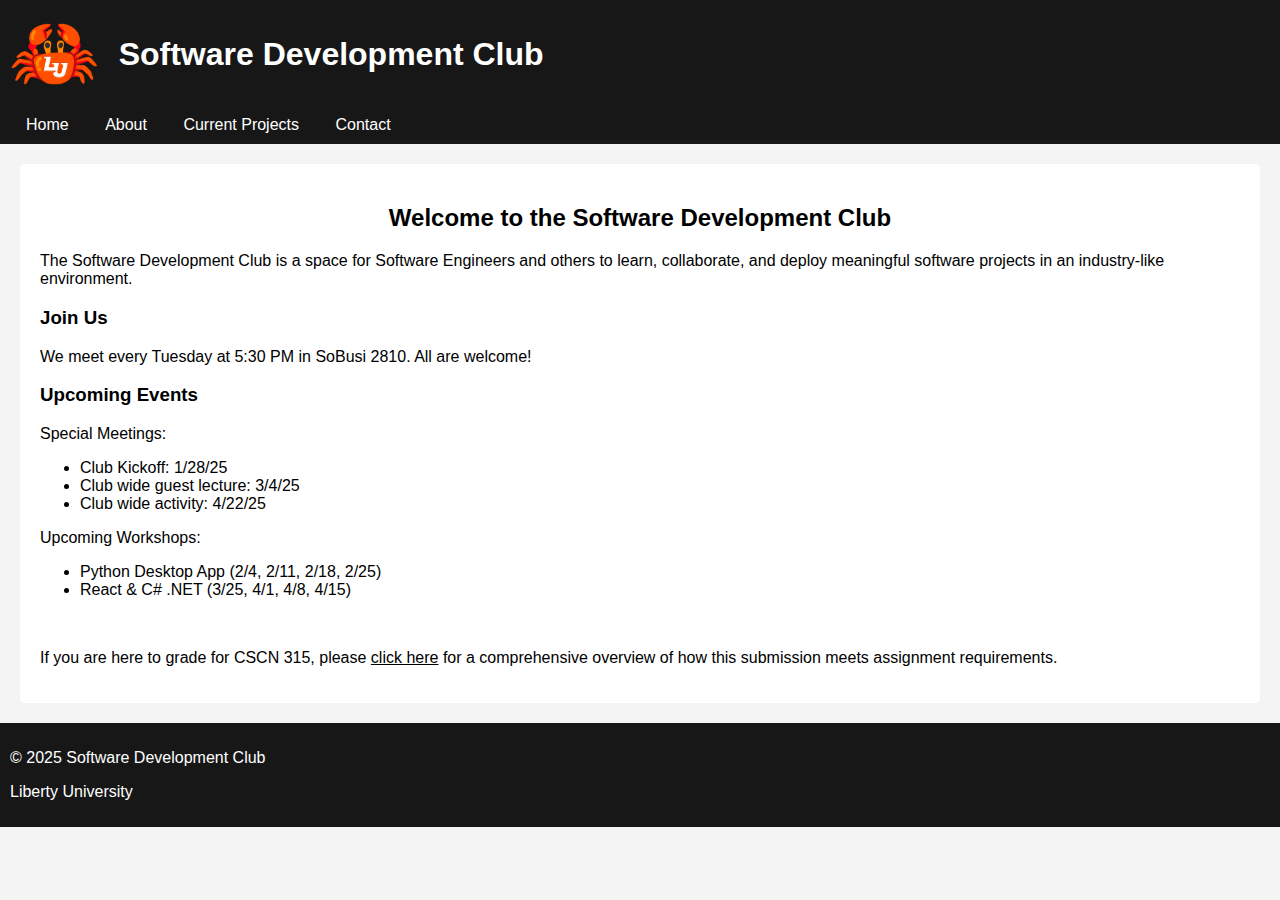
<file: index.html>
<!DOCTYPE html>
<html lang="en">
<head>
    <meta charset="UTF-8">
    <meta name="viewport" content="width=device-width, initial-scale=1.0">
    <title>Software Development Club Home</title>
    <link rel="stylesheet" href="styles.css">
</head>
<body>
    <header>
        <div id="logo">
            <img src="images/logo.png" alt="Software Development Club Logo">
            <h1>Software Development Club</h1>
        </div>
        <br>

        <nav>
            <a href="index.html">Home</a>
            <a href="about.html">About</a>
            <a href="projects.html">Current Projects</a>
            <a href="contact.html " target="_blank">Contact</a>
        </nav>
    </header>

    <div id="content">


        <h2>Welcome to the Software Development Club</h2>
        <p>
            The Software Development Club is a space for Software Engineers and others to learn, collaborate, and deploy meaningful software projects in an industry-like environment.
        </p>
    
        <h3>Join Us</h3>
        <p>
            We meet every Tuesday at 5:30 PM in SoBusi 2810. All are welcome! 
        </p>

        <h3>Upcoming Events</h3>
        <p>Special Meetings:</p>
        <ul>
            <li>Club Kickoff: 1/28/25</li>
            <li>Club wide guest lecture: 3/4/25</li>
            <li>Club wide activity: 4/22/25</li>
        </ul>
        <p>Upcoming Workshops:</p>
        <ul>
            <li>Python Desktop App (2/4, 2/11, 2/18, 2/25)</li>
            <li>React & C# .NET (3/25, 4/1, 4/8, 4/15)</li>
        </ul>

        <br>
        <p>If you are here to grade for CSCN 315, please <a id="documentation" href="https://github.com/jeffreyv101/sdc-club-website/blob/main/CSCN315GRADING.md" target="_blank">click here</a> for a comprehensive overview of how this submission meets assignment requirements.</p>
    </div>

    <!-- Use of JS styling -->
    <script>
        // JavaScript to change the color of the link when hovered over
        document.getElementById('documentation').style.color = "black";
    </script>



    <footer>
        <p>&copy; 2025 Software Development Club</p>
        <p>Liberty University</p>
    </footer>
</body>
</html>
</file>
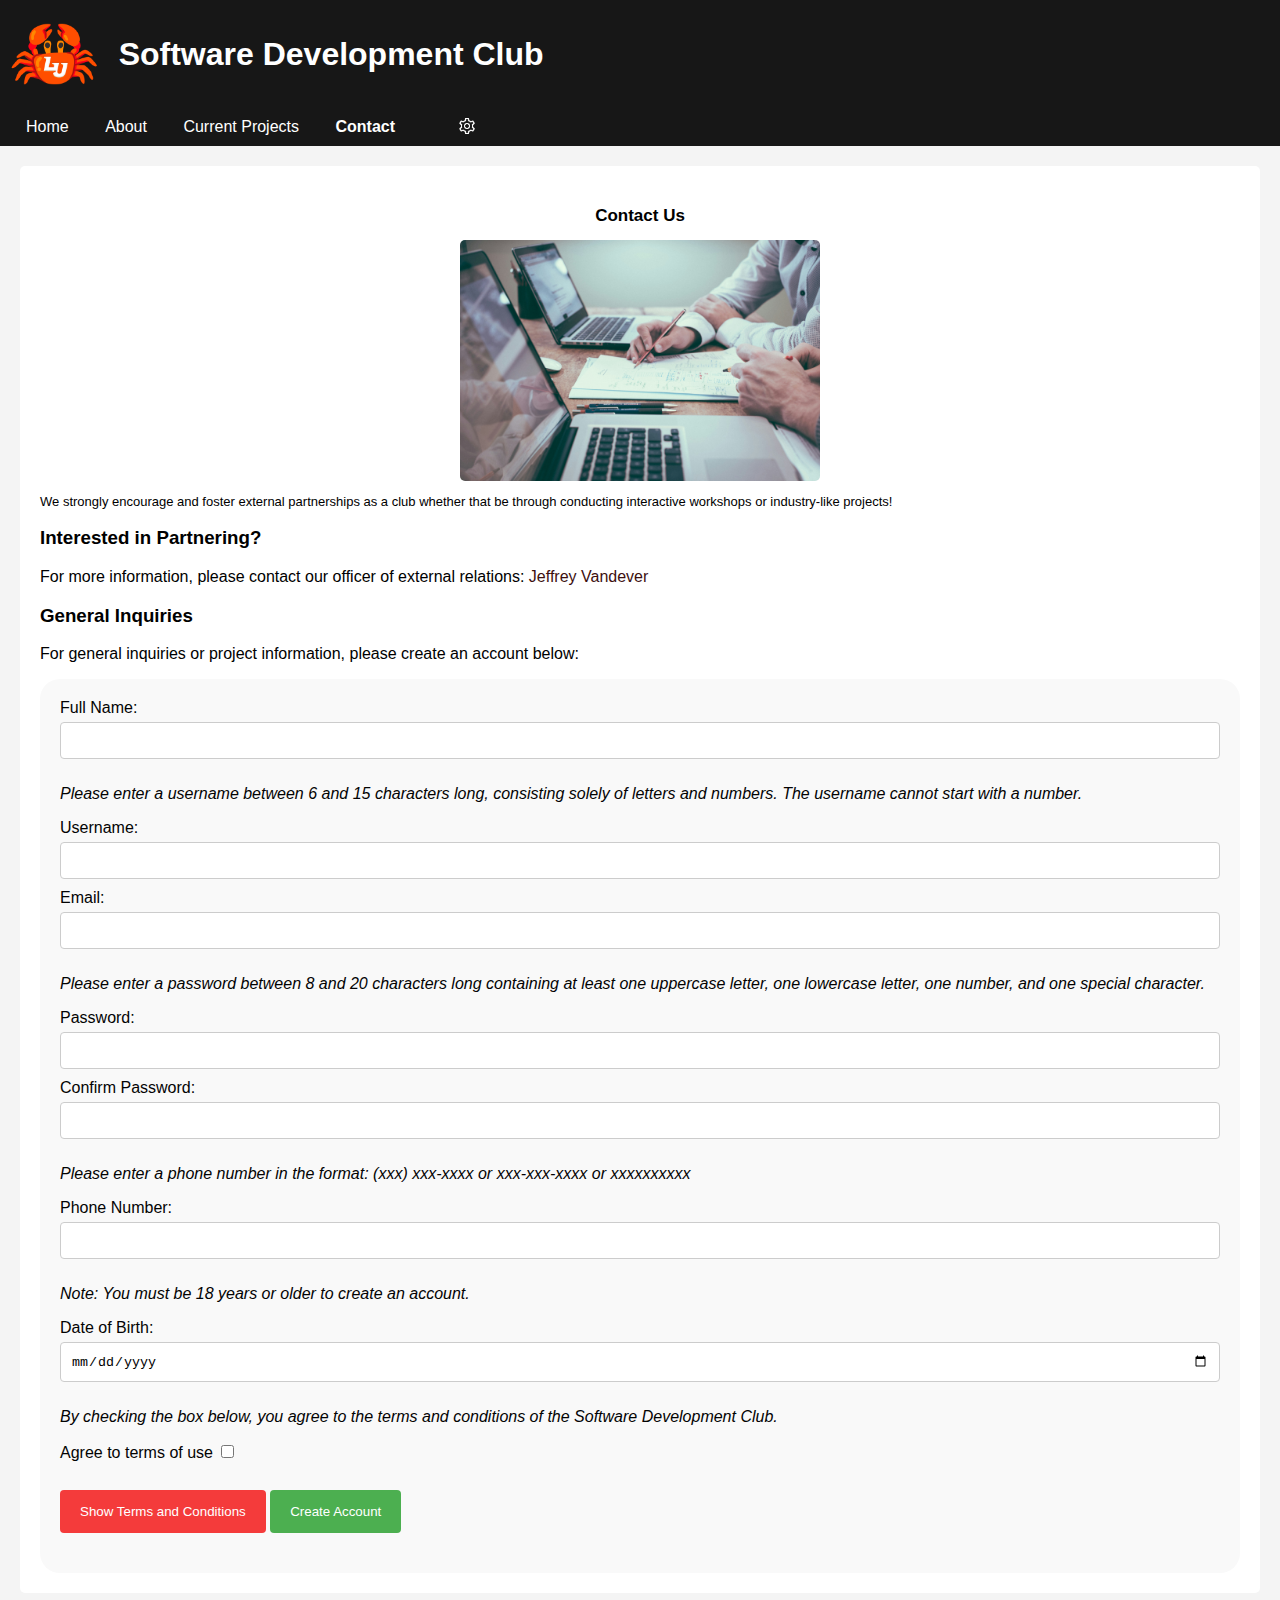
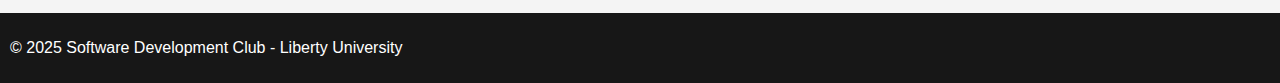
<file: contact.html>
<!DOCTYPE html>
<html lang="en">
<head>
    <meta charset="UTF-8">
    <meta name="viewport" content="width=device-width, initial-scale=1.0">
    <title>Software Development Club Contact</title>
    <link rel="stylesheet" href="styles.css">
</head>
<body>
    <header>
        <div id="logo">
            <img src="images/logo.png" alt="Software Development Club Logo">
            <h1 id="clubName">Software Development Club</h1>
        </div>
        <br>

        <nav>
            <a href="index.html">Home</a>
            <a href="about.html">About</a>
            <a id="projectTitle" href="projects.html">Current Projects</a>
            <a href="contact.html "><b>Contact</b></a>

            <!-- Settings image icon by Icons8 -->
            <a id="settings-icon" href="javascript:void(0);" onclick="showSettingsDialog()"><img src="images/misc/settings.jpg"></a>

            <div id="settingsDialog" style="display:none;">
                <h3>Site Settings</h3>
                <form id="preferences-form" method="GET" action="index.html" onsubmit="applyPreferences()">
                    <label for="bg-color">Background Color</label>
                    <input type="color" id="bg-color" name="bg" value="#f4f4f4">
                
                    <label for="text-color">Text Color</label>
                    <input type="color" id="text-color" name="text" value="#000000">
                
                    <label for="font-size-offset">Font Size</label>
                    <input type="range" id="font-size-offset" name="size" min="10" max="30" value="16">
                
                    <br>
                    <input type="submit" value="Apply">
                </form>

                <!-- Output display -->
                <div id="current-settings" style="margin-top: 1em;"></div>

                <button onclick="hideSettingsDialog()">Close</button>
            </div>
        </nav>
    </header>

    <div id="content">
        <h2>Contact Us</h2>

        <img class="images" src="images/stock/planning.jpg" alt="Software Development Club Group Picture">

        <div id="contact" class="center-text">
            <p>We strongly encourage and foster external partnerships as a club whether that be through conducting interactive workshops or industry-like projects!</p>
            
            <h3>Interested in Partnering?</h3>
            
            <p>For more information, please contact our officer of external relations: 
                <a id="contact-email" href="mailto:jlvandever@liberty.edu">Jeffrey Vandever</a></p>

            <h3>General Inquiries</h3>
            <div id="results"></div>

            <p>For general inquiries or project information, please create an account below:</p>

            <div id="contact-form-container">
                <!-- Overlay to show terms and conditions -->
                <div id="overlay"></div>

                <!-- Account Creation Form -->
                <form onsubmit="createAccount(event)" id="contactform" style="color: #030303;">
                    <label for="name">Full Name:</label>
                    <input type="text" id="name" class="center-text" name="name">
                    <br>

                    <p><i>Please enter a username between 6 and 15 characters long, consisting solely of letters and numbers. The username cannot start with a number.</i></p>
                    <label for="username">Username:</label>
                    <input type="text" id="username" class="center-text" name="username">
                    <br>

                    <label for="email">Email:</label>
                    <input type="email" id="email" class="center-text" name="email">
                    <br>

                    <p><i>Please enter a password between 8 and 20 characters long containing at least one uppercase letter, one lowercase letter, one number, and one special character.</i></p>
                    <label for="password">Password:</label>
                    <input type="password" id="password" class="center-text" name="password">
                    <br>

                    <label for="confirm-password">Confirm Password:</label>
                    <input type="password" id="confirm-password" class="center-text" name="confirm-password">
                    <br>

                    <p><i>Please enter a phone number in the format: (xxx) xxx-xxxx or xxx-xxx-xxxx or xxxxxxxxxx</i></p>
                    <label for="phone">Phone Number:</label>
                    <input type="input" id="phone" class="center-text" name="phone">
                    <br>

                    <p><i>Note: You must be 18 years or older to create an account.</i></p>
                    <label for="date-of-birth">Date of Birth:</label>
                    <input type="date" id="date-of-birth" class="center-text" name="date-of-birth">
                    <br>

                    <p><i>By checking the box below, you agree to the terms and conditions of the Software Development Club.</i></p>
                    <label for="confirm-agreement">Agree to terms of use</label>
                    <input type="checkbox" id="confirm-agreement" class="center-text" name="confirm-agreement" value="off" onchange="this.value = this.checked ? 'on' : 'off'">
                    <br> <br>

                    <!-- Button to show terms and conditions -->
                    <button id="agreement" onclick="showAgreement()">Show Terms and Conditions</button>
                    <input type="submit" name="submit" value="Create Account">
                </form>
            </div>

        </div>
    </div>

    <footer class="center-text">
        <p>&copy; 2025 Software Development Club - Liberty University</p>
    </footer>

    <!-- All JS Content has been moved onto final.js -->
    <script src="final.js"></script>
</body>
</html>
</file>
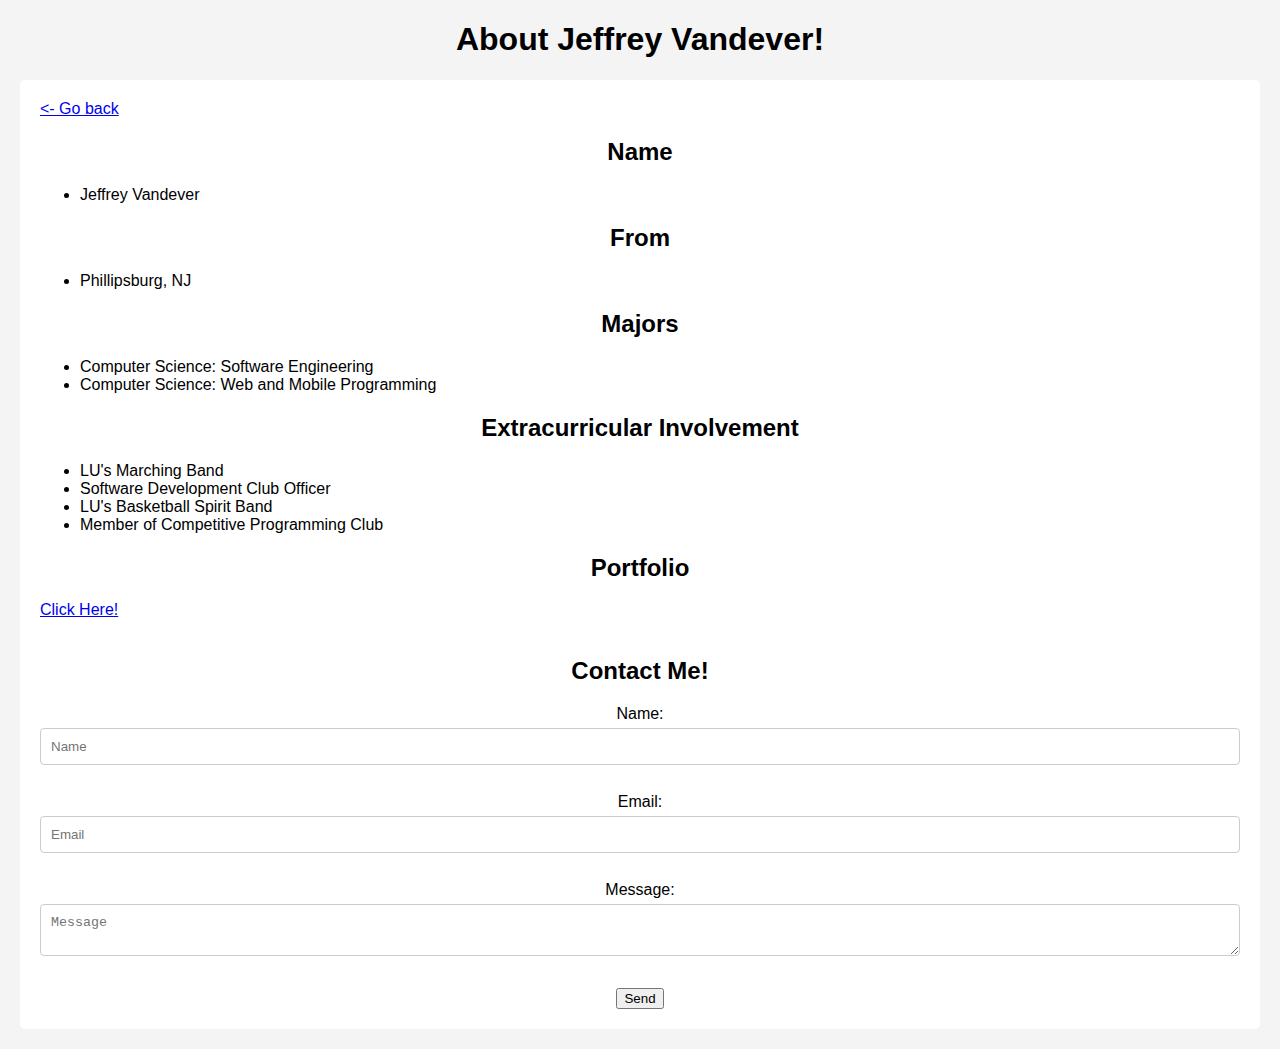
<file: html-page.html>
<!DOCTYPE html>
<html lang="en">
<head>
    <meta charset="UTF-8">
    <meta name="viewport" content="width=device-width, initial-scale=1.0">
    <title>About Jeffrey Vandever</title>

    <!-- Link to external CSS file -->
    <link rel="stylesheet" href="styles.css">
</head>
<body>
    <div id="header">
        <h1 style="text-align:center;">About Jeffrey Vandever!</h1>
    </div>
    
    <div id="content">
        <a href="projects.html"><- Go back</a>
        <!-- Name & Location-->
        <h2>Name</h2>
        <ul>
            <li>Jeffrey Vandever</li>
        </ul>

        <h2>From</h2>
        <ul>
            <li>Phillipsburg, NJ</li>
        </ul>

        <!-- Education -->
        <h2>Majors</h2>
        <ul>
            <li>Computer Science: Software Engineering</li>
            <li>Computer Science: Web and Mobile Programming</li>
        </ul>
        
        <!-- Extracurriculars -->
        <h2>Extracurricular Involvement</h2>
        <ul>
            <li>LU's Marching Band</li>
            <li>Software Development Club Officer</li>
            <li>LU's Basketball Spirit Band</li>
            <li>Member of Competitive Programming Club</li>
        </ul>

        <!-- Portfolio -->
        <h2>Portfolio</h2>
        <a href="https://jeffreyv101.github.io/portfolio/" target="_blank">Click Here!</a>

        <br>
        <br>
        <!-- Contact -->
        <h2 style="text-align: center">Contact Me!</h2>
        <form style="text-align: center;">
            <label for="name">Name:</label>
            <input type="text" name="name" placeholder="Name"><br><br>

            <label for="email">Email:</label>
            <input type="email" name="email" placeholder="Email"><br><br>

            <label for="message">Message:</label>
            <textarea name="message" placeholder="Message"></textarea><br><br>
            <button type="submit">Send</button>
        </form>
    </div>
    
</body>
</html>
</file>
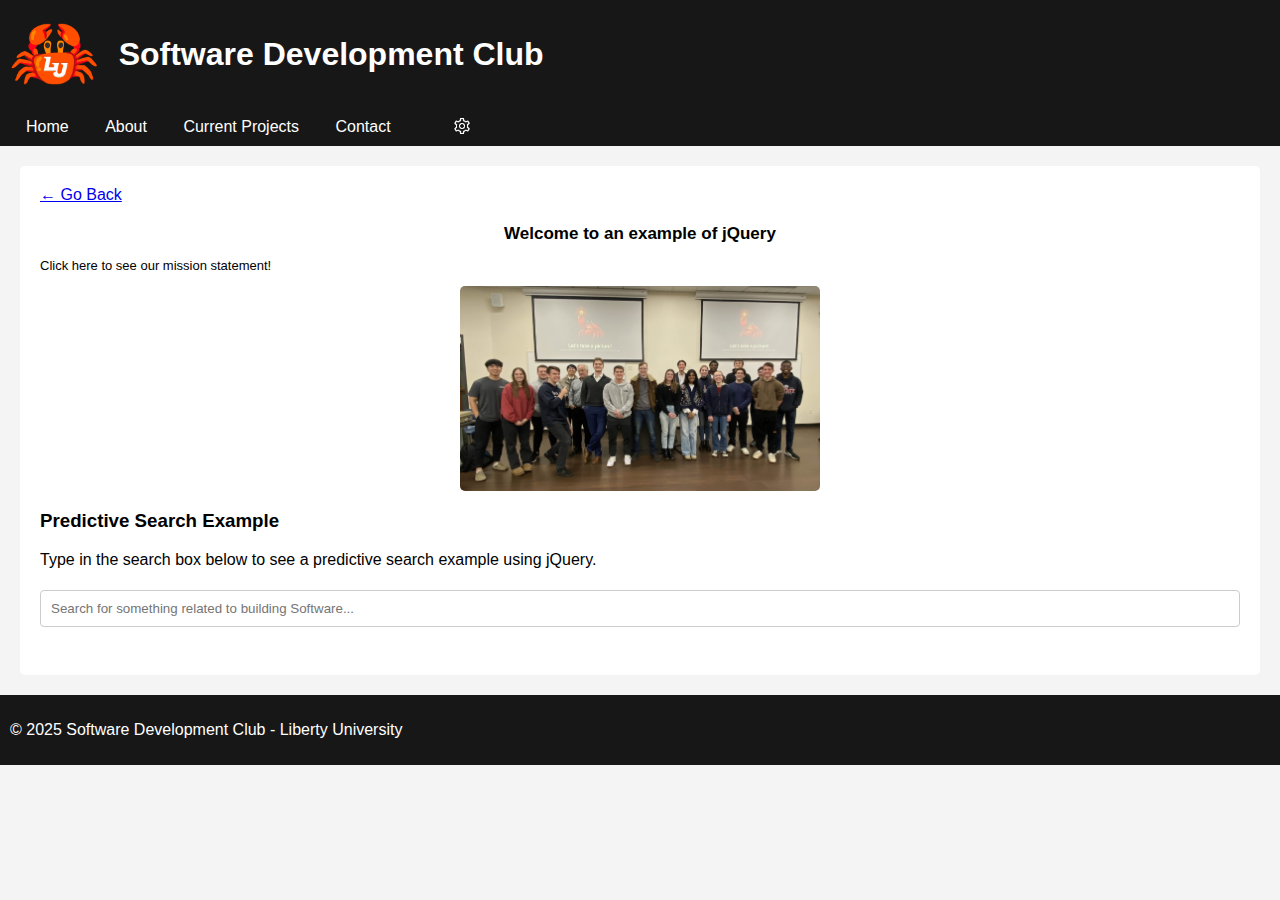
<file: jquery.html>
<!DOCTYPE html>
<html lang="en">
<head>
    <meta charset="UTF-8">
    <meta name="viewport" content="width=device-width, initial-scale=1.0">
    <title>Software Development Club | jQuery</title>
    <link rel="stylesheet" href="styles.css">
    <script src="https://ajax.googleapis.com/ajax/libs/jquery/3.7.1/jquery.min.js"></script>
</head>
<body>
    <header>
        <div id="logo">
            <img src="images/logo.png" alt="Software Development Club Logo">
            <h1 id="clubName">Software Development Club</h1>
        </div>
        <br>

        <nav>
            <a href="index.html">Home</a>
            <a href="about.html">About</a>
            <a id="projectTitle" href="projects.html">Current Projects</a>
            <a href="contact.html">Contact</a>
            <a id="settings-icon" href="javascript:void(0);" onclick="showSettingsDialog()"><img src="images/misc/settings.jpg"></a>

            <div id="settingsDialog" style="display:none;">
                <h3>Site Settings</h3>
                <form id="preferences-form" method="GET" action="index.html" onsubmit="applyPreferences()">
                    <label for="bg-color">Background Color</label>
                    <input type="color" id="bg-color" name="bg" value="#f4f4f4">
                
                    <label for="text-color">Text Color</label>
                    <input type="color" id="text-color" name="text" value="#000000">
                
                    <label for="font-size-offset">Font Size</label>
                    <input type="range" id="font-size-offset" name="size" min="10" max="30" value="16">
                
                    <br>
                    <input type="submit" value="Apply">
                </form>

                <!-- Output display -->
                <div id="current-settings" style="margin-top: 1em;"></div>

                <button onclick="hideSettingsDialog()">Close</button>
            </div>
        </nav>
    </header>

    <div id="content">
        <a href="projects.html">← Go Back</a>
        <h2 class="center-text">Welcome to an example of jQuery</h2>
        <p id="mission" class="center-text">
            Click here to see our mission statement!
        </p>
    
        <img id="group-pic" class="images" src="images/groupPicture.jpg" alt="Software Development Club Group Picture">

        <h3 class="center-text">Predictive Search Example</h3>
        <p class="center-text">
            Type in the search box below to see a predictive search example using jQuery.
        </p>
        <input type="text" id="search" class="center-text" placeholder="Search for something related to building Software...">
        <div id="search-results"></div>

        <br>
    </div>

    <footer class="center-text">
        <p>&copy; 2025 Software Development Club - Liberty University</p>
    </footer>

    <!-- All JS Content (outside of jquery.js) has been moved onto final.js -->
    <script src="final.js"></script>

    <script src="jquery.js"></script>
</body>
</html>
</file>
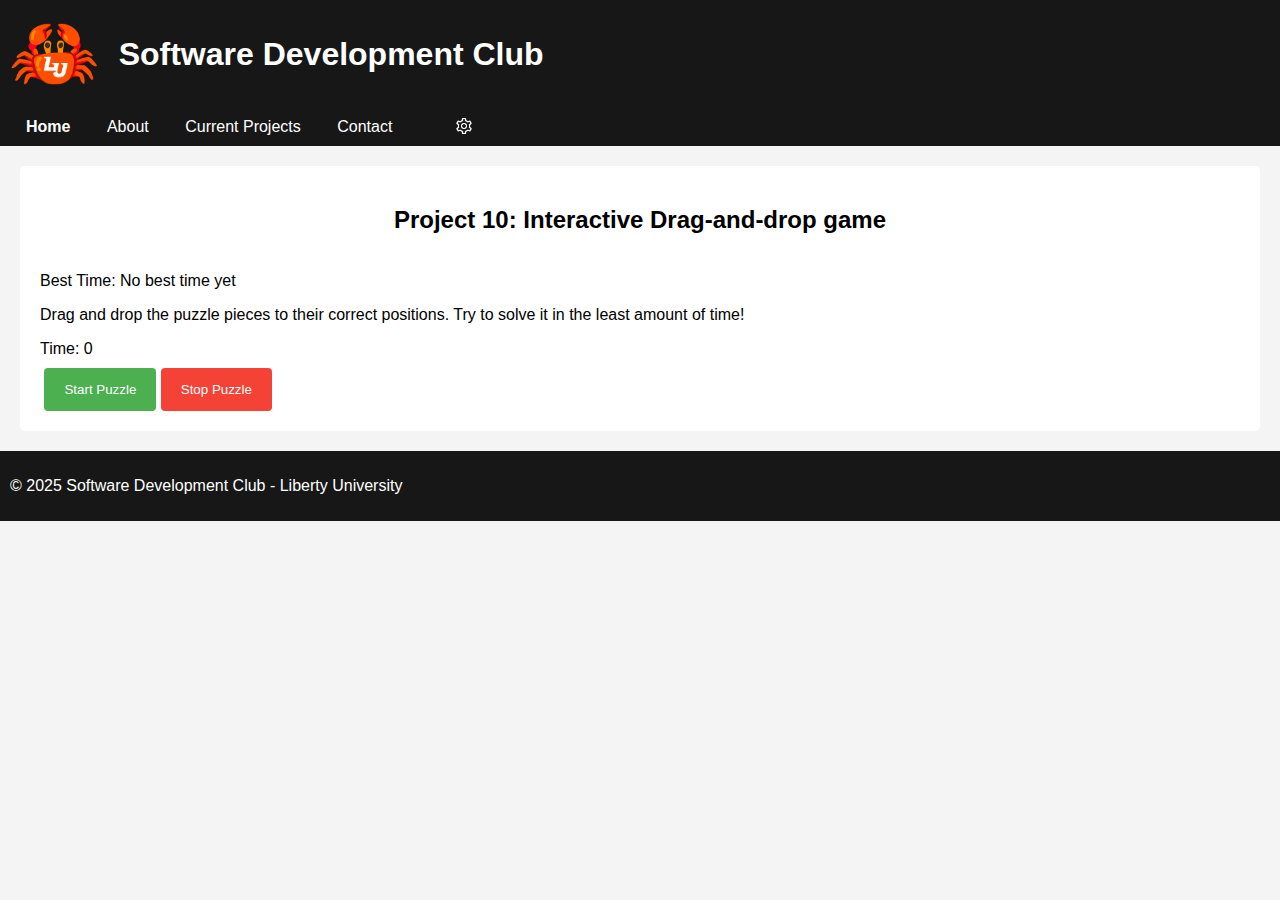
<file: proj10.html>
<!DOCTYPE html>
<html lang="en">
<head>
    <meta charset="UTF-8">
    <meta name="viewport" content="width=device-width, initial-scale=1.0">
    <title>Software Development Club Home</title>
    <link rel="stylesheet" href="styles.css">
</head>
<body>
    <header>
        <div id="logo">
            <img src="images/logo.png" alt="Software Development Club Logo">
            <h1 id="clubName">Software Development Club</h1>
        </div>
        <script src="header.js"></script>
        <br>

        <nav>
            <a href="index.html"><b>Home</b></a>
            <a href="about.html">About</a>
            <a id="projectTitle" href="projects.html">Current Projects</a>
            <a href="contact.html ">Contact</a>
            <!-- Settings image icon by Icons8 -->
            <a id="settings-icon" href="javascript:void(0);" onclick="showSettingsDialog()"><img src="images/misc/settings.jpg"></a>

            <div id="settingsDialog" style="display:none;">
                <h3>Site Settings</h3>
                <form id="preferences-form" method="GET" action="index.html" onsubmit="applyPreferences()">
                    <label for="bg-color">Background Color</label>
                    <input type="color" id="bg-color" name="bg" value="#f4f4f4">
                
                    <label for="text-color">Text Color</label>
                    <input type="color" id="text-color" name="text" value="#000000">
                
                    <label for="font-size-offset">Font Size</label>
                    <input type="range" id="font-size-offset" name="size" min="10" max="30" value="16">
                
                    <br>
                    <input type="submit" value="Apply">
                </form>

                <!-- Output display -->
                <div id="current-settings" style="margin-top: 1em;"></div>

                <button onclick="hideSettingsDialog()">Close</button>
            </div>
        </nav>
    </header>

    <div id="content">
        <h2>Project 10: Interactive Drag-and-drop game</h2>

        <br>
        <div id="scoreboard">
            <span>Best time: </span>
            <span id="score-value">0</span>
        </div>

        <p id="instructions">Drag and drop the puzzle pieces to their correct positions. Try to solve it in the least amount of time!</p>

        <div id="timer">
            <span>Time: </span>
            <span id="time-value">0</span>
        </div>

        <div id="image-reference">
        </div>

        <div id="puzzle">
        </div>

        <button id="start-button" onclick="startPuzzle()">Start Puzzle</button>
        <button id="stop-button" onclick="stopPuzzle()" disabled>Stop Puzzle</button>

        
    </div>

    <script src="proj10.js"></script>

    <footer>
        <p>&copy; 2025 Software Development Club - Liberty University</p>
    </footer>
</body>
</html>
</file>
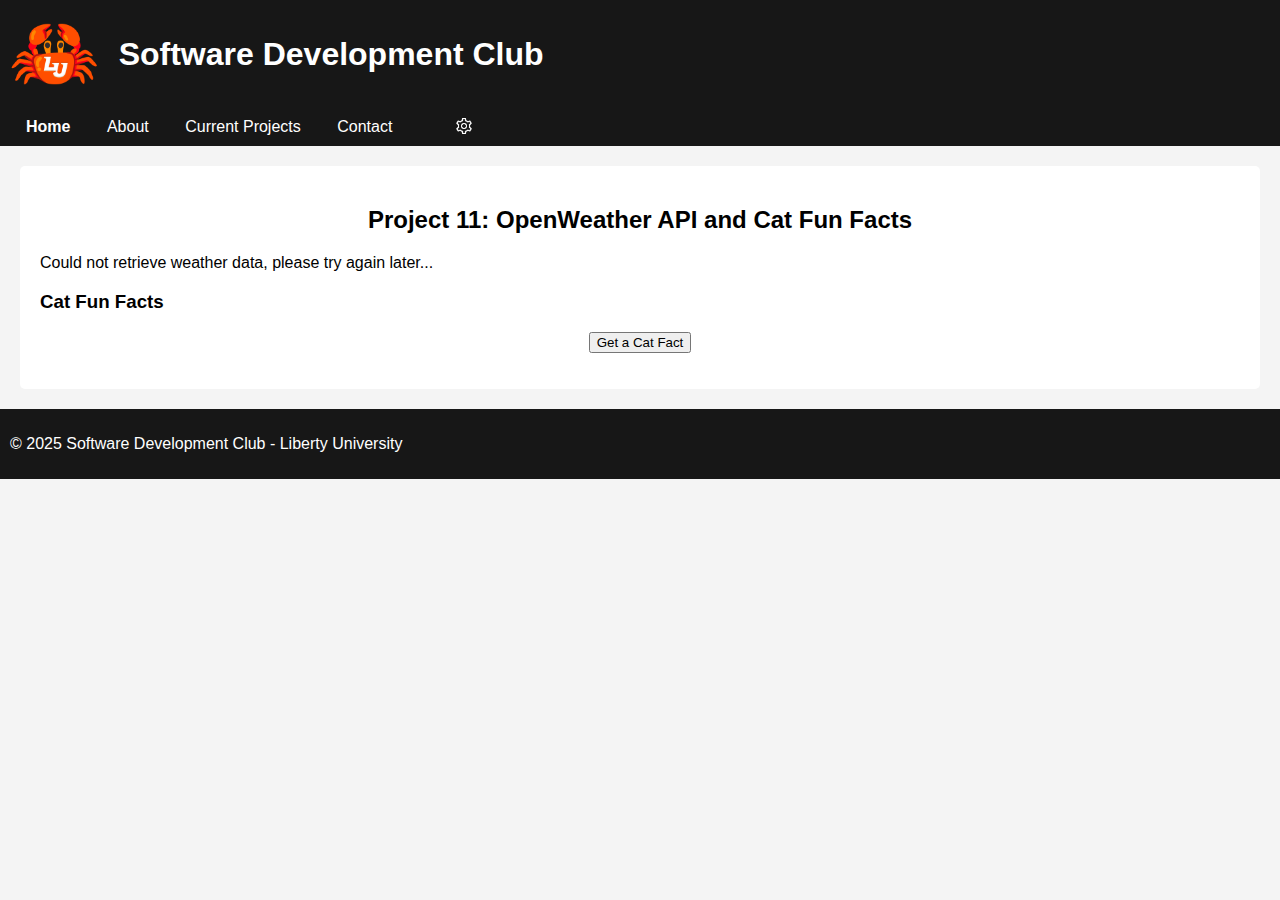
<file: proj11.html>
<!DOCTYPE html>
<html lang="en">
<head>
    <meta charset="UTF-8">
    <meta name="viewport" content="width=device-width, initial-scale=1.0">
    <title>Software Development Club Home</title>
    <link rel="stylesheet" href="styles.css">
</head>
<body>
    <header>
        <div id="logo">
            <img src="images/logo.png" alt="Software Development Club Logo">
            <h1 id="clubName">Software Development Club</h1>
        </div>
        <br>

        <nav>
            <a href="index.html"><b>Home</b></a>
            <a href="about.html">About</a>
            <a id="projectTitle" href="projects.html">Current Projects</a>
            <a href="contact.html ">Contact</a>
            <!-- Settings image icon by Icons8 -->
            <a id="settings-icon" href="javascript:void(0);" onclick="showSettingsDialog()"><img src="images/misc/settings.jpg"></a>

            <div id="settingsDialog" style="display:none;">
                <h3>Site Settings</h3>
                <form id="preferences-form" method="GET" action="index.html" onsubmit="applyPreferences()">
                    <label for="bg-color">Background Color</label>
                    <input type="color" id="bg-color" name="bg" value="#f4f4f4">
                
                    <label for="text-color">Text Color</label>
                    <input type="color" id="text-color" name="text" value="#000000">
                
                    <label for="font-size-offset">Font Size</label>
                    <input type="range" id="font-size-offset" name="size" min="10" max="30" value="16">
                
                    <br>
                    <input type="submit" value="Apply">
                </form>

                <!-- Output display -->
                <div id="current-settings" style="margin-top: 1em;"></div>

                <button onclick="hideSettingsDialog()">Close</button>
            </div>
        </nav>
        <script src="header.js"></script>
    </header>

    <div id="content">
        <h2>Project 11: OpenWeather API and Cat Fun Facts</h2>

        <div id="weather">
            <span id="temp"></span>
            <span id="conditions"></span>
            <div id="add-weather-info">
                <span id="humidity"></span>
                <span id="sunrise"></span>
                <span id="sunset"></span>
            </div>
        </div>

        <div id="cat-facts">
            <h3>Cat Fun Facts</h3>
            <div style="text-align: center;">
                <button id="get-cat-fact" onclick="getCatFunFact()">Get a Cat Fact</button>
            </div>
            <p id="cat-fact"></p>
        </div>
    </div>

    <script src="proj11.js"></script>

    <footer>
        <p>&copy; 2025 Software Development Club - Liberty University</p>
    </footer>
</body>
</html>
</file>
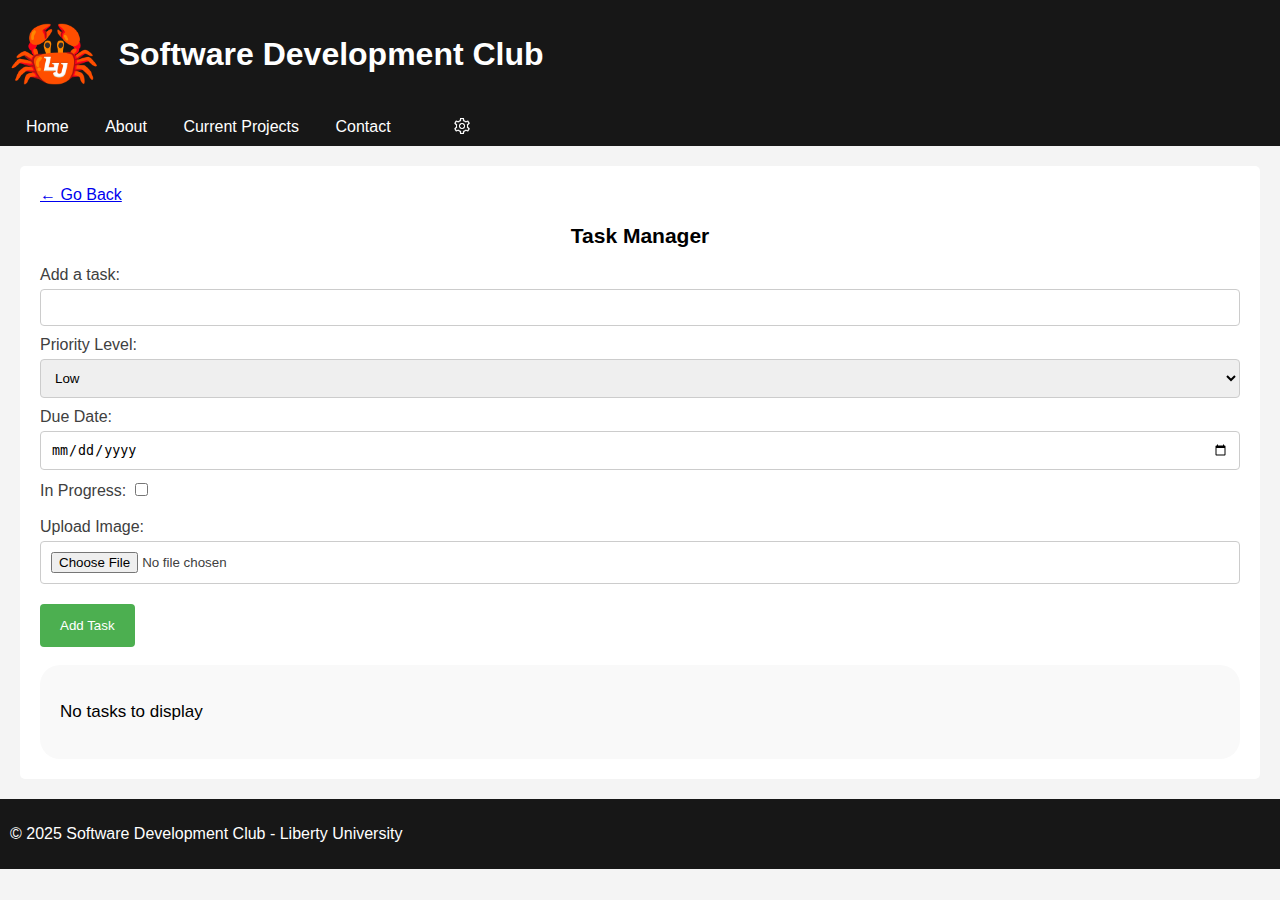
<file: proj3+7+8.html>
<!DOCTYPE html>
<html lang="en">
<head>
    <meta charset="UTF-8">
    <meta name="viewport" content="width=device-width, initial-scale=1.0">
    <title>Software Development Club About</title>
    <link rel="stylesheet" href="styles.css">
</head>
<body>
    <header>
        <div id="logo">
            <img src="images/logo.png" alt="Software Development Club Logo">
            <h1 id="clubName">Software Development Club</h1>
        </div>
        <script src="header.js"></script>
        <br>

        <nav>
            <a href="index.html">Home</a>
            <a href="about.html">About</a>
            <a id="projectTitle" href="projects.html"><b>Current Projects</b></a>
            <a href="contact.html ">Contact</a>

            <!-- Settings image icon by Icons8 -->
            <a id="settings-icon" href="javascript:void(0);" onclick="showSettingsDialog()"><img src="images/misc/settings.jpg"></a>

            <div id="settingsDialog" style="display:none;">
                <h3>Site Settings</h3>
                <form>
                    <label for="bg-color">Background Color</label>
                    <input type="color" id="bg-color" value="#f4f4f4">

                    <label for="text-color">Text Color</label>
                    <input type="color" id="text-color" value="#0000">

                    <br>
                    <label for="font-size-offset">Text Size</label>
                    <input type="range" id="font-size-offset" value="50">
                    
                </form>


                <button onclick="hideSettingsDialog()">Close</button>
            </div>
        </nav>
        
    </header>

    <div id="content">
        <a href="projects.html"> ← Go Back</a>

        <h2>Task Manager</h2>

        <!-- Task input form -->
        <form id="taskForm" onsubmit="addTask()">
            <label for="task">Add a task:</label>
            <input type="text" id="task" name="task" required>
            <br>
            
            <label for="priorityLevel">Priority Level:</label>
            <select id="priorityLevel" name="priorityLevel">
                <option value="low">Low</option>
                <option value="medium">Medium</option>
                <option value="high">High</option>
            </select>
            
            <label for="dueDate">Due Date:</label>
            <input type="date" id="dueDate" name="dueDate">
            
            <label for="status">In Progress:</label>
            <input type="checkbox" id="status" name="status" value="not-started" onchange="this.value = this.checked ? 'in-progress' : 'not-started'">
            <br><br>
            
            <label for="images">Upload Image:</label>
            <input type="file" id="images" name="images">
            <br>
            <input type="submit" value="Add Task">
        </form>
        <br>

        <!-- Task list -->
        <div id="taskDiv">
            <p>No tasks to display</p>
        </div>

        <!-- JS Import: Object.js and Main.js are inside the task-manager folder -->
        <script src="task-manager/objects.js"></script>
        <script src="task-manager/main.js"></script>

    </div>

    <!-- Project 9 JS file include (JS to adjust all colors are in here - move this out of this file if this feature is retained): -->
    <script src="proj9.js"></script>

    <footer>
        <p>&copy; 2025 Software Development Club - Liberty University</p>
    </footer>
</body>
</html>
</file>
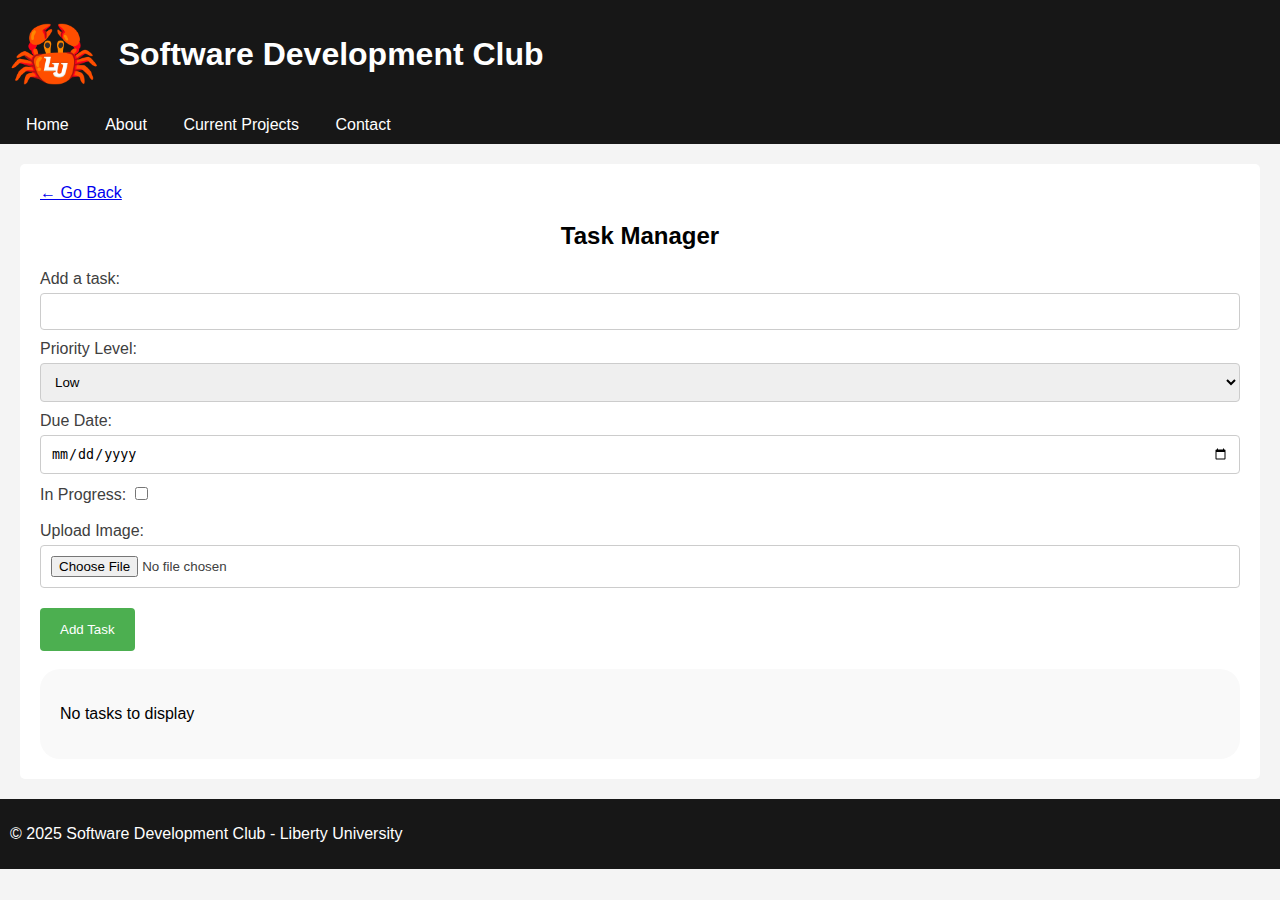
<file: proj3+7.html>
<!DOCTYPE html>
<html lang="en">
<head>
    <meta charset="UTF-8">
    <meta name="viewport" content="width=device-width, initial-scale=1.0">
    <title>Software Development Club About</title>
    <link rel="stylesheet" href="styles.css">
</head>
<body>
    <header>
        <div id="logo">
            <img src="images/logo.png" alt="Software Development Club Logo">
            <h1 id="clubName">Software Development Club</h1>
        </div>
        <script src="header.js"></script>
        <br>

        <nav>
            <a href="index.html">Home</a>
            <a href="about.html">About</a>
            <a id="projectTitle" href="projects.html"><b>Current Projects</b></a>
            <a href="contact.html ">Contact</a>
        </nav>
        
    </header>

    <div id="content">
        <a href="projects.html"> ← Go Back</a>

        <h2>Task Manager</h2>

        <!-- Task input form -->
        <form id="taskForm" onsubmit="addTask()">
            <label for="task">Add a task:</label>
            <input type="text" id="task" name="task" required>
            <br>
            
            <label for="priorityLevel">Priority Level:</label>
            <select id="priorityLevel" name="priorityLevel">
                <option value="low">Low</option>
                <option value="medium">Medium</option>
                <option value="high">High</option>
            </select>
            
            <label for="dueDate">Due Date:</label>
            <input type="date" id="dueDate" name="dueDate">
            
            <label for="status">In Progress:</label>
            <input type="checkbox" id="status" name="status" value="not-started" onchange="this.value = this.checked ? 'in-progress' : 'not-started'">
            <br><br>
            
            <label for="images">Upload Image:</label>
            <input type="file" id="images" name="images">
            <br>
            <input type="submit" value="Add Task">
        </form>
        <br>

        <!-- Task list -->
        <div id="taskDiv">
            <p>No tasks to display</p>
        </div>

        <!-- JS Import -->
        <script src="task-manager/objects.js"></script>
        <script src="task-manager/main.js"></script>

    </div>


    <footer>
        <p>&copy; 2025 Software Development Club - Liberty University</p>
    </footer>
</body>
</html>
</file>
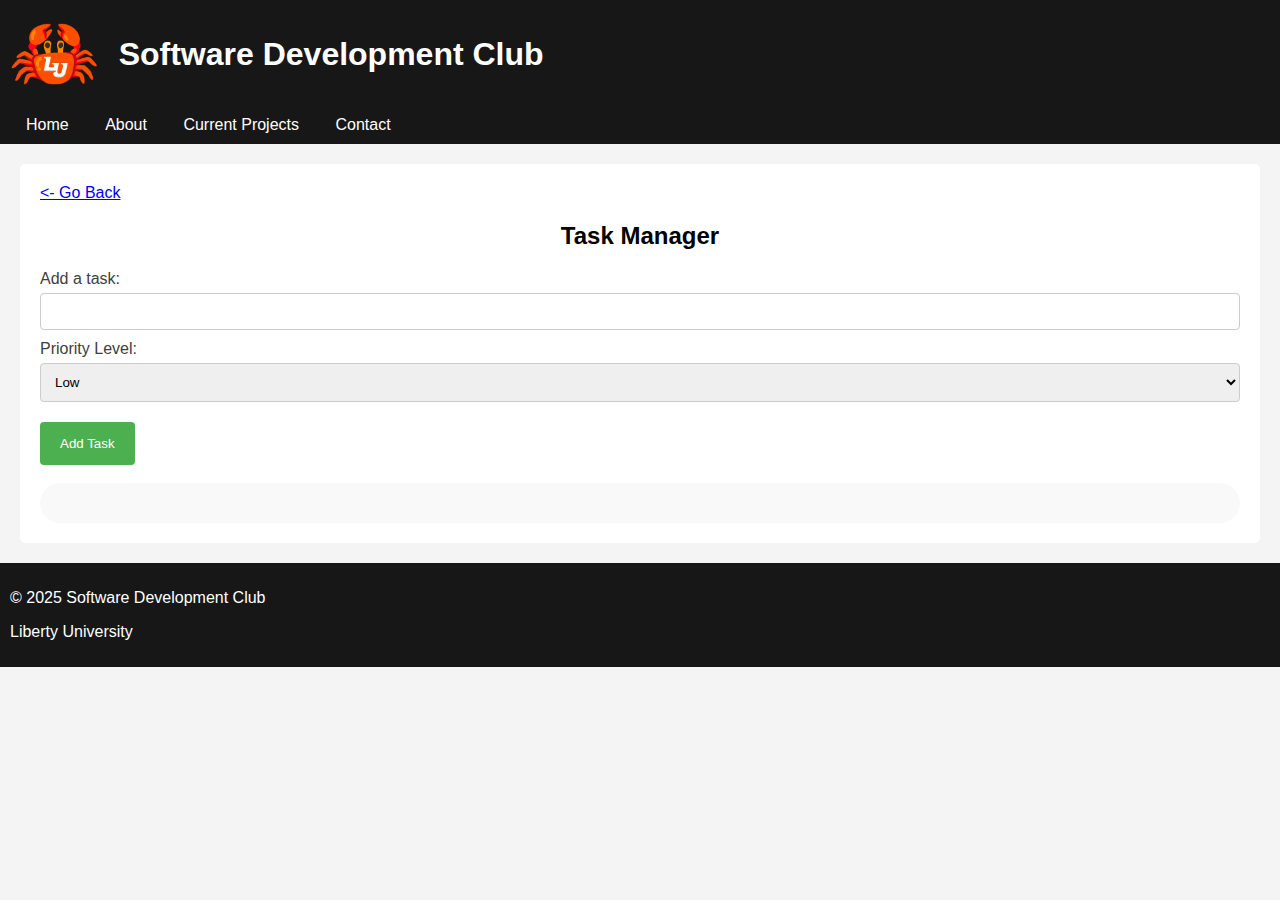
<file: proj3.html>
<!DOCTYPE html>
<html lang="en">
<head>
    <meta charset="UTF-8">
    <meta name="viewport" content="width=device-width, initial-scale=1.0">
    <title>Software Development Club About</title>
    <link rel="stylesheet" href="styles.css">
</head>
<body>
    <header>
        <div id="logo">
            <img src="images/logo.png" alt="Software Development Club Logo">
            <h1>Software Development Club</h1>
        </div>
        <br>

        <nav>
            <a href="index.html">Home</a>
            <a href="about.html">About</a>
            <a href="projects.html"><b></b>Current Projects</b></a>
            <a href="contact.html " target="_blank">Contact</a>
        </nav>
        
    </header>

    <div id="content">
        <a href="projects.html"> <- Go Back</a>

        <h2>Task Manager</h2>

        <!-- Task input form -->
        <form id="taskForm" onsubmit="addTask()">
            <label for="task">Add a task:</label>
            <input type="text" id="task" name="task" required>
            <br>
            <label for="priorityLevel">Priority Level:</label>
            <select id="priorityLevel" name="priorityLevel">
                <option value="low">Low</option>
                <option value="medium">Medium</option>
                <option value="high">High</option>
            </select>
            <br>
            <input type="submit" value="Add Task">
        </form>
        <br>

        <!-- Task list -->
        <div id="tasks">
        </div>

        <!-- JS Import -->
        <script src="proj3.js"></script>

    </div>


    <footer>
        <p>&copy; 2025 Software Development Club</p>
        <p>Liberty University</p>
    </footer>
</body>
</html>
</file>
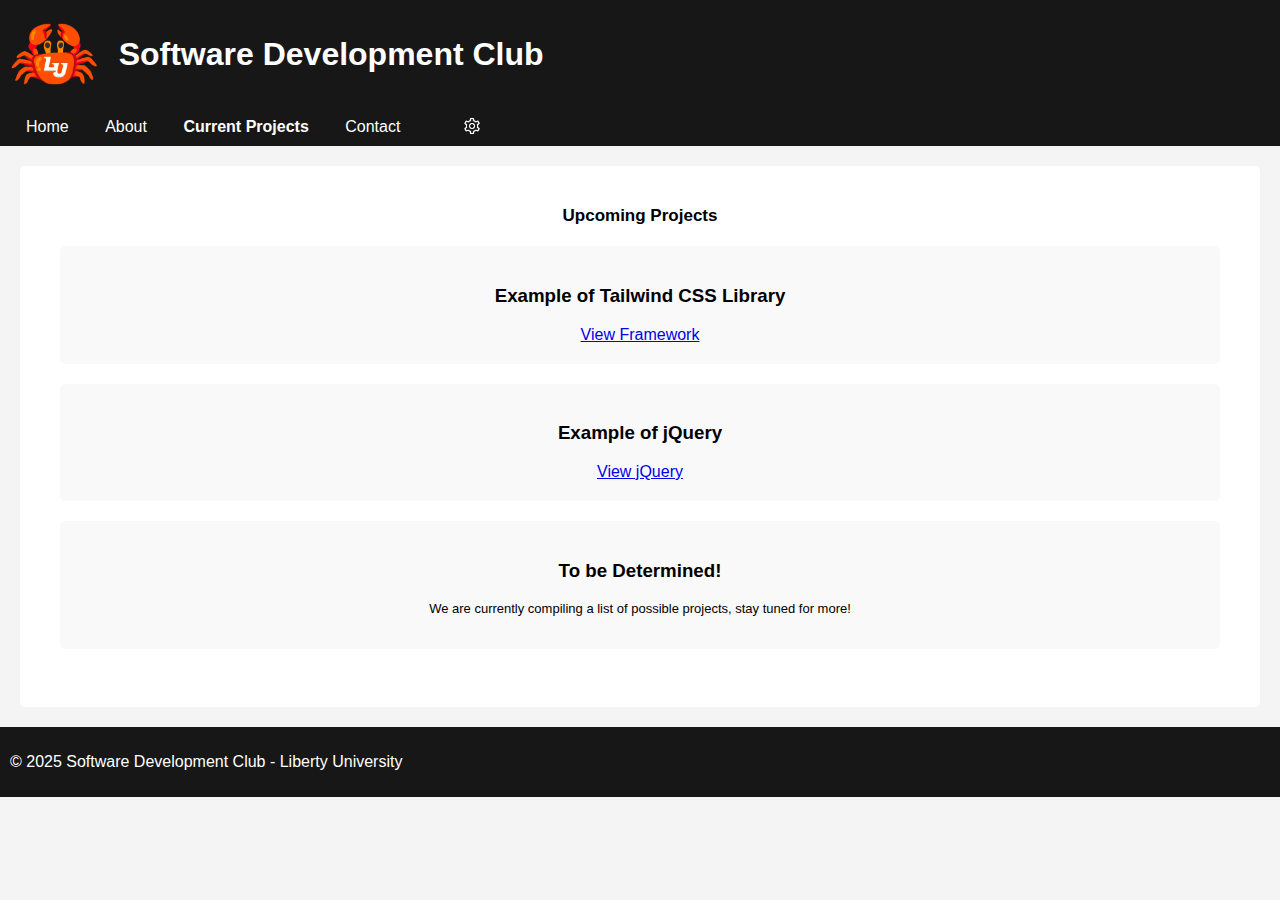
<file: projects.html>
<!DOCTYPE html>
<html lang="en">
<head>
    <meta charset="UTF-8">
    <meta name="viewport" content="width=device-width, initial-scale=1.0">
    <title>Software Development Club Projects</title>
    <link rel="stylesheet" href="styles.css">
</head>
<body>
    <header>
        <div id="logo">
            <img src="images/logo.png" alt="Software Development Club Logo">
            <h1 id="clubName">Software Development Club</h1>
        </div>
        <br>

        <nav>
            <a href="index.html">Home</a>
            <a href="about.html">About</a>
            <a id="projectTitle" href="projects.html"><b>Current Projects</b></a>
            <a href="contact.html ">Contact</a>

            <!-- Settings image icon by Icons8 -->
            <a id="settings-icon" href="javascript:void(0);" onclick="showSettingsDialog()"><img src="images/misc/settings.jpg"></a>

            <div id="settingsDialog" style="display:none;">
                <h3>Site Settings</h3>
                <form id="preferences-form" method="GET" action="index.html" onsubmit="applyPreferences()">
                    <label for="bg-color">Background Color</label>
                    <input type="color" id="bg-color" name="bg" value="#f4f4f4">
                
                    <label for="text-color">Text Color</label>
                    <input type="color" id="text-color" name="text" value="#000000">
                
                    <label for="font-size-offset">Font Size</label>
                    <input type="range" id="font-size-offset" name="size" min="10" max="30" value="16">
                
                    <br>
                    <input type="submit" value="Apply">
                </form>

                <!-- Output display -->
                <div id="current-settings" style="margin-top: 1em;"></div>

                <button onclick="hideSettingsDialog()">Close</button>
            </div>
        </nav>
    </header>

    <div id="content">
        <h2>Upcoming Projects</h2>

        <div class="projects">
            <h3>Example of Tailwind CSS Library</h3>
            <a href="framework.html">View Framework</a>
        </div>

        <div class="projects">
            <h3>Example of jQuery</h3>
            <a href="jquery.html">View jQuery</a>
        </div>

        <div class="projects">
            <h3>To be Determined!</h3>
            <p>We are currently compiling a list of possible projects, stay tuned for more!</p>
        </div>
        <br>
    </div>

    <footer class="center-text">
        <p>&copy; 2025 Software Development Club - Liberty University</p>
    </footer>

    <!-- All JS Content has been moved onto final.js -->
    <script src="final.js"></script>
</body>
</html>
</file>
<file: styles.css>
body {
    font-family: Arial, sans-serif;
    margin: 0;
    padding: 0;
    background-color: #f4f4f4;
}

/* Main Heading */
header {
    background-color: rgb(23,23,23);
    color: #fff;
    padding: 10px;
    margin: 0;
}

@media (min-width: 768px) {
    .header {
        padding: 20px;
    }
}

#logo h1 {
    margin: 0;
    padding: 0.5em;
    display: inline;
    vertical-align: middle;
}

#logo img {
    vertical-align: middle;
    width: 7%;
}

@media (max-width: 551px) {
    #logo img {
        width: 15%;
    }
}

/* Navigation */
nav a {
    margin-bottom: 10px;
    padding: 1em;
    color: #fff;
    text-decoration: none;
    padding-bottom: 0.5em;
}

nav img {
    margin-bottom: -4px;
    width: 20px;
    height: auto;

    margin-left: 2%;
}

/* Settings Dialog: Project 9 */
#settingsDialog {
    background-color: #404040;
    color: #fff;
    margin: 10px;
    padding: 10px;
    border-radius: 5px;
}

/* Main Content */
h2 {
    text-align: center;
    margin-top: 20px;
}

.images {
    width: 30%;
    height: auto;
    border-radius: 5px;
    display: block;
    margin: 0 auto;
}

@media (max-width: 700px) {
    .images {
        width: 100%;
    }
}

#content {
    padding: 20px;
    margin: 20px;
    background-color: #fff;
    border-radius: 5px;
}

/* Projects */
.projects {
    text-align: center;
    margin: 20px;
    padding: 20px;
    color: #000000;
    background-color: #f9f9f9;
    border-radius: 5px;
}
.projects img {
    width: 13%;
    height: auto;
    border-radius: 5px;
}

@media (max-width: 600px) {
    .projects img {
        width: 100%;
    }
}

/* Contact page */
#contact-email {
    color: #3d0f0f;
    text-decoration: none;
}
/* Contact Form (for project 6) */
#contact-form-container {
    background-color: #f9f9f9;
    border-radius: 20px;
    padding: 20px;
}

#contact-form {
    margin-top: 20px;
}

#contact-form label {
    display: block;
    margin-top: 10px;
}

#contact-form input[type="text"],
input[type="email"], 
input[type="number"],
input[type="password"],
input[type="input"],
input[type="date"],
textarea {
    width: 100%;
    padding: 10px;
    margin-top: 5px;
    margin-bottom: 10px;
    border: 1px solid #ccc;
    border-radius: 4px;
    box-sizing: border-box;
}

#contact-form input[type="checkbox"]
{
    width: 5%;
    padding: 10px;
    margin-top: 5px;
    margin-bottom: 10px;
    border: 1px solid #ccc;
    border-radius: 4px;
    box-sizing: border-box;
}

#agreement {
    background-color: #f43b3b;
    color: white;
    padding: 14px 20px;
    margin-top: 10px;
    margin-bottom: 20px;
    border: none;
    border-radius: 4px;
    cursor: pointer;
}

#contactform input[type="submit"] {
    background-color: #4CAF50;
    color: white;
    padding: 14px 20px;
    margin-top: 10px;
    border: none;
    border-radius: 4px;
    cursor: pointer;
}

#contactform input[type="submit"]:hover {
    background-color: #45a049;
}

/* For Project 3 */
#tasks {
    background-color: #f9f9f9;
    border-radius: 20px;
    padding: 20px;
}

#tasks h3 {
    text-align: center;
}

#taskForm {
    text-decoration: none; 
    color:#404040;
}

#taskForm form {
    margin-top: 20px;
}

#ctaskForm label {
    display: block;
    margin-top: 10px;
}

#taskForm input[type="text"],
input[type="text"], 
textarea {
    width: 100%;
    padding: 10px;
    margin-top: 5px;
    margin-bottom: 10px;
    border: 1px solid #ccc;
    border-radius: 4px;
    box-sizing: border-box;
}

#taskForm select {
    width: 100%;
    padding: 10px;
    margin-top: 5px;
    margin-bottom: 10px;
    border: 1px solid #ccc;
    border-radius: 4px;
    box-sizing: border-box;
}

#taskForm input[type="file"] {
    width: 100%;
    padding: 10px;
    margin-top: 5px;
    margin-bottom: 10px;
    border: 1px solid #ccc;
    border-radius: 4px;
    box-sizing: border-box;
}

#taskForm input[type="submit"] {
    background-color: #4CAF50;
    color: white;
    padding: 14px 20px;
    margin-top: 10px;
    border: none;
    border-radius: 4px;
    cursor: pointer;
}

#taskForm input[type="submit"]:hover {
    background-color: #45a049;
}

/* 
    Task Info Div is the container for the task label, priority level, due date, and status
    Next to it is the delete button
*/
#taskDiv {
    color: #000000;
    background-color: #f9f9f9;
    border-radius: 20px;
    padding: 20px;
}



/* Task Labels and Task Delete CSS */
@media (max-width: 850px) {
    .task {
        display: block;
        margin-bottom: 10px;
    }

    .taskImage {
        display: block;
        height: 300px;
        width: 300px; 
        margin-left: auto;
        margin-right: auto;
        padding-top: 10px;
        border-radius: 20px;
        text-align: center;
    }

    .taskInfo {
        display: block;
        margin-top: 10px;
        padding: 10px;
        text-align: center;
    }
    .taskLabel {
        font-size: calc(20px + 0.4vw);
    }
    .taskStatus, .taskDueDate {
        font-size: calc(12px + 0.4vw);
    }

    .taskLabel, .taskStatus, .taskDueDate {
        display: block;
        padding: 0.1em;
        text-align: center;
    }

    .taskDelete {
        margin-bottom: 10px;
        text-align: center;
    }
}

/* 
    If the screen becomes big enough, display content like this:

                    Task Label
    [IMAGE]         Task Status                                  Delete Button
                    Task Due Date

*/
@media (min-width: 850px) {
    .task {
        display: flex;
        justify-content: space-between;
        align-items: center;
        margin: 15px;
    }

    .taskImage {
        height: 120px;
        width: auto; 
        margin-right: 10px;
        border-radius: 20px;
    }

    .taskInfo {
        margin-top: 10px;
        padding: 10px;
        display: inline-block;
        flex-grow: 1;
    }

    .taskDelete {
        display: inline-block;
        text-align: right;
    }

    .taskLabel, .taskStatus, .taskDueDate {
        text-align: left;
    }

    .taskLabel {
        font-size: calc(14px + 0.4vw);
    }
    .taskStatus {
        font-size: calc(13px + 0.4vw);
    }
    .taskDueDate {
        font-size: calc(12px + 0.4vw);
    }
}

.taskDelete button {
    background-color: #f44336;
    color: white;
    padding: 14px 20px;
    margin-top: 10px;
    border: none;
    border-radius: 4px;
    cursor: pointer;
}

.taskDelete button:hover {
    background-color: #db3b30;
}

/* About Page (Project 5) */
#overlay {
    position: fixed;
    display: none;
    width: 100%;
    height: 100%;
    top: 0;
    left: 0;
    right: 0;
    bottom: 0;
    background-color: rgba(0,0,0,0.5);
    z-index: 2;
    cursor: pointer;
}

#overlay-text{
    position: absolute;
    top: 50%;
    left: 50%;
    font-size: 14px;
    color: white;
    transform: translate(-50%,-50%);
    -ms-transform: translate(-50%,-50%);
}

#closeOverlay {
    background-color: #f44336;
    color: white;
    padding: 10px 15px;
    margin-bottom: 10px;
    border: none;
    border-radius: 4px;
    cursor: pointer;
}

#prevOfficerButton, #nextOfficerButton {
    background-color: #4CAF50;
    color: white;
    padding: 10px 15px;
    margin-bottom: 10px;
    border: none;
    border-radius: 4px;
    cursor: pointer;
}

#overlay-text img {
    width: 100%;
    height: auto;
    border-radius: 4px;
}

#displayOfficers {
    width: 80%;
    height: auto;
    border-radius: 4px;
}

@media (min-width: 700px) {
    #displayOfficers {
        width: 20%;
    }
}

/* Project 10: Drag-and-drop API */

.scoreboard {
    background-color: #d9d9d9;
    border-radius: 20px;
    padding: 20px;
    margin: 20px;
    text-align: center;
}

#image-reference {
    display: block;
}

#start-button {
    background-color: #4CAF50;
    color: white;
    padding: 14px 20px;
    margin-top: 10px;
    border: none;
    border-radius: 4px;
    cursor: pointer;
}

#start-button:hover {
    background-color: #45a049;
}

#stop-button {
    background-color: #f44336;
    color: white;
    padding: 14px 20px;
    margin-top: 10px;
    border: none;
    border-radius: 4px;
    cursor: pointer;
}
#stop-button:hover {
    background-color: #db3b30;
}

/* Styling properties derived from the Tailwind CSS Framework that I am using to build my portfolio website */
#puzzle {
    display: inline-grid;
    grid-template-columns: repeat(3, minmax(0, 1fr));
    gap: calc(var(--spacing) * 6) /* 1.5rem = 24px */;
    justify-items: center;
    margin: 0 auto;
    padding: 0;
}

.puzzle {
    background-color: #f0f0f0;
    border: 2px solid #ccc;
    border-radius: 8px;
    cursor: grab;
    width: 100px;
    height: 100px;
}

#puzzle-pieces {
    display: inline-grid;
    grid-template-columns: repeat(3, minmax(0, 1fr));
    gap: calc(var(--spacing) * 6) /* 1.5rem = 24px */;
    justify-items: center;
    margin: 0 auto;
    padding: 0;
}

.puzzle-piece {
    /* padding: calc(var(--spacing) * 6) /* 1.5rem = 24px; */
    background-color: #f0f0f0;
    border: 2px solid #ccc;
    border-radius: 8px;
    cursor: grab;
}

/* Footer */
footer {
    background-color: rgb(23,23,23);;
    color: #fff;
    padding: 10px;
    margin: 0;
    bottom: 0;
}

#footer p {
    display: inline;
    padding: 0.5em;
}
</file>
